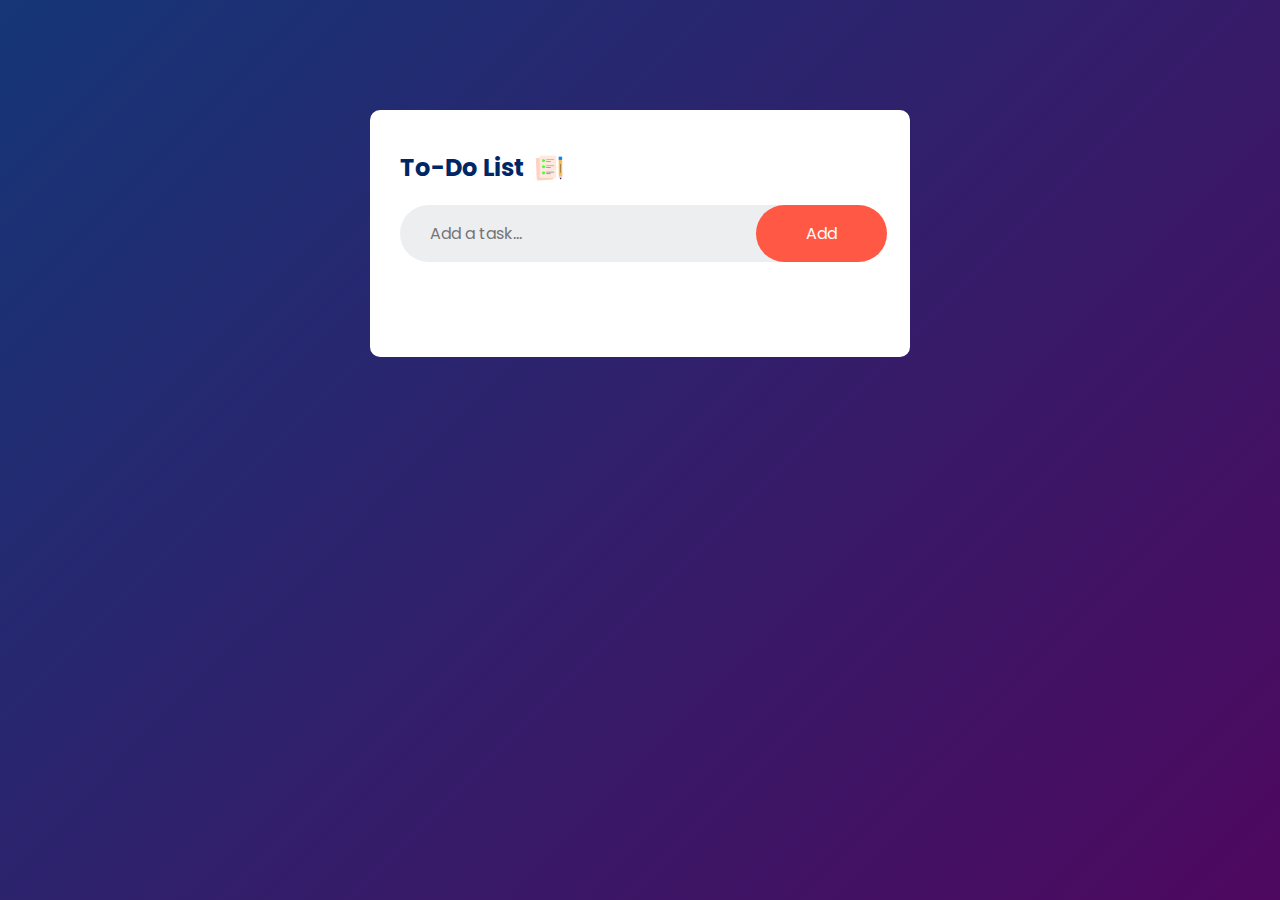
<file: To-Do List/index.html>
<!DOCTYPE html>
<html lang="en">
  <head>
    <meta charset="UTF-8" />
    <meta name="viewport" content="width=device-width, initial-scale=1.0" />
    <!-- ! My External CSS File -->
    <link rel="stylesheet" href="style.css" />
    <title>To-Do List App</title>
    <!-- ! Google Fonts - Poppins -->
    <link
      href="https://fonts.googleapis.com/css2?family=Poppins:wght@400;display=swap"
      rel="stylesheet"
    />
  </head>
  <body>
    <div class="container">
      <div class="todo-app">
        <h2>To-Do List <img src="images/icon.png" /></h2>
        <div class="row">
          <input type="text" id="input-box" placeholder="Add a task..." />
          <button onclick="addTask()">Add</button>
        </div>
        <ul id="list-container">
          <!-- ! Task Items will be added here by JavaScript -->
        </ul>
      </div>
    </div>

    <!-- ! My External JS File -->
    <script src="script.js"></script>
  </body>
</html>
</file>
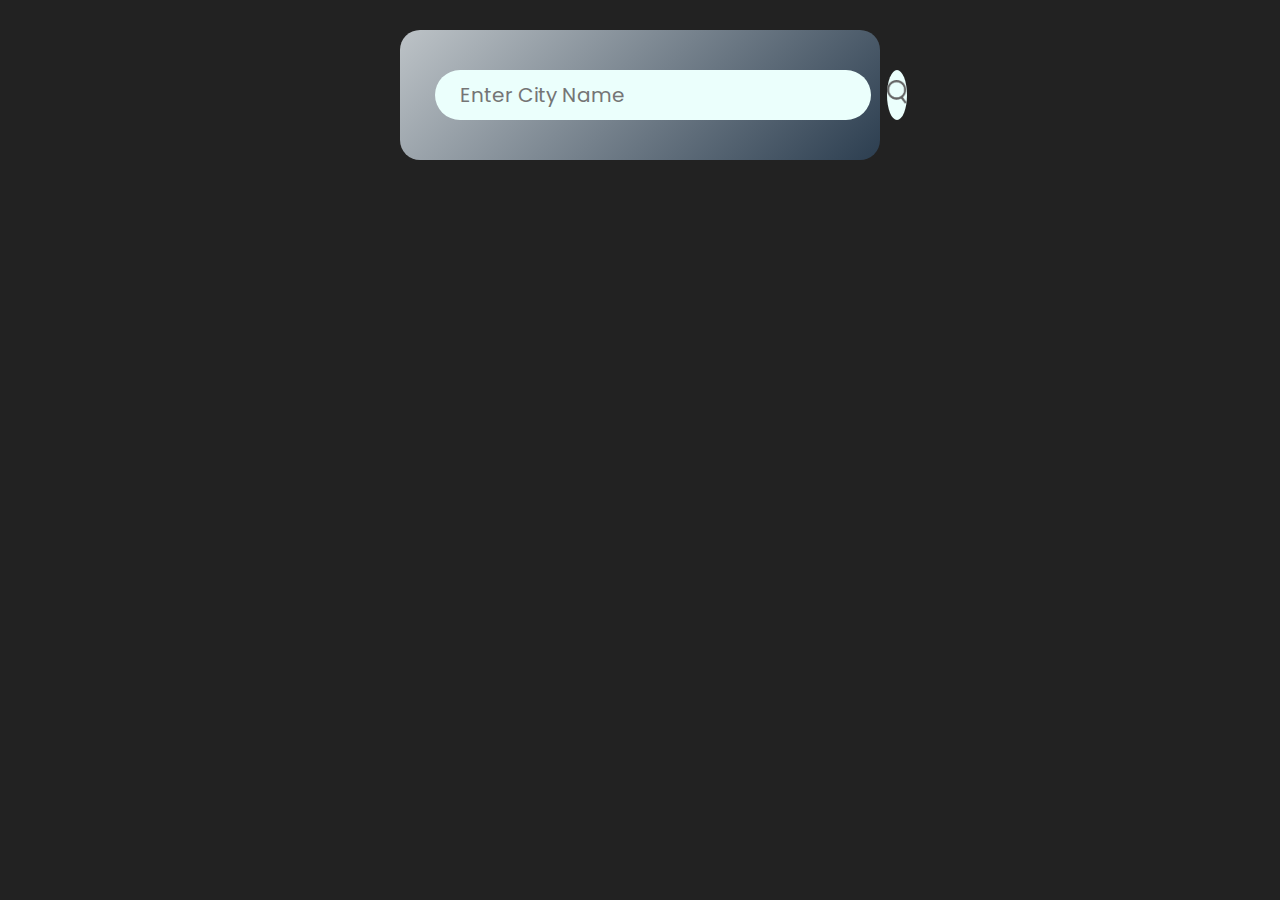
<file: Weather-app/index.html>
<!DOCTYPE html>
<html lang="en">
  <head>
    <meta charset="UTF-8" />
    <meta name="viewport" content="width=device-width, initial-scale=1.0" />
    <!-- ! My External CSS File -->
    <link rel="stylesheet" href="style.css" />
    <title>Weather App</title>
    <!-- ! Google Fonts - Poppins -->
    <link
      href="https://fonts.googleapis.com/css2?family=Poppins:wght@400;display=swap"
      rel="stylesheet"
    />
  </head>
  <body>
    <div class="container">
      <div class="card">
        <div class="search">
          <input type="text" placeholder="Enter City Name" spellcheck="false" />
          <button><img src="images/search.png" /></button>
        </div>
        <div class="error">
          <p>Invalid City Name - Enter Valid City Name</p>
        </div>
        <div class="weather">
          <img class="weather-icon" src="images/rain.png" />
          <h1 class="temp">29°C</h1>
          <h2 class="city">Rajkot</h2>
          <div class="details">
            <div class="col">
              <img src="images/humidity.png" />
              <div>
                <p class="humidity">50%</p>
                <p>Humidity</p>
              </div>
            </div>
            <div class="col">
              <img src="images/wind.png" />
              <div>
                <p class="wind">15 km/h</p>
                <p>Wind Speed</p>
              </div>
            </div>
          </div>
        </div>
      </div>
    </div>

    <!-- ! My External JavaScript File -->
    <script src="script.js"></script>
  </body>
</html>
</file>
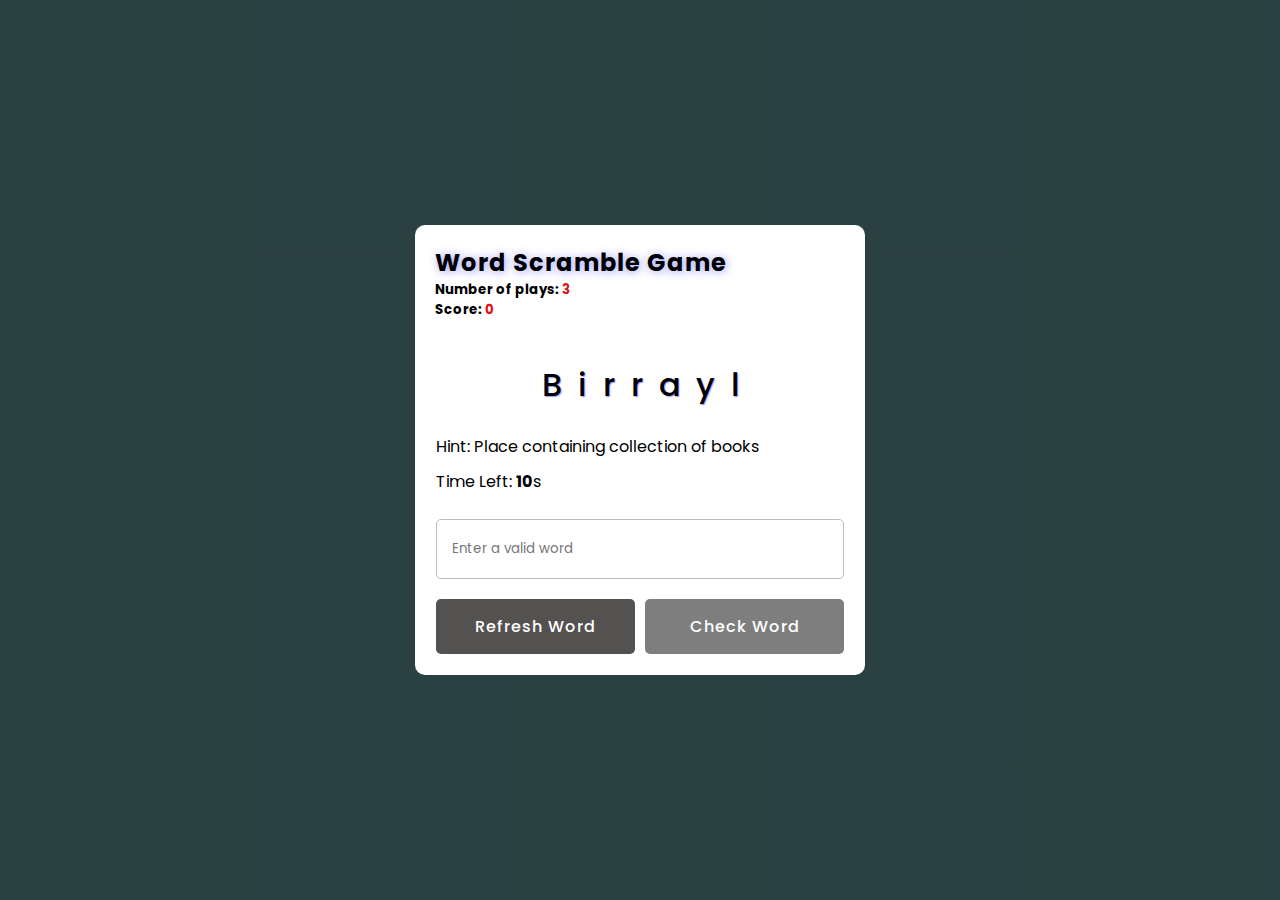
<file: Word-Scramble Game/index.html>
<!DOCTYPE html>
<html lang="en">

<head>
    <meta charset="UTF-8" />
    <meta name="viewport" content="width=device-width, initial-scale=1.0" />
    <link rel="stylesheet" href="style.css" />
    <title>Word Scramble Game | DevTech</title>
</head>

<body>
    <div class="container">

        <header>
            <h2>Word Scramble Game</h2>
            <h5 class="num">Number of plays: <span></span></h5>
            <h5 class="score">Score: <span></span></h5>
        </header>

        <div class="content">
            <div class="word"></div>

            <div class="detail">
                <p class="hint">Hint: <span></span></p>
                <p class="time">Time Left: <span><b></b>s</b></span></p>
            </div>

            <input type="text" placeholder="Enter a valid word">

            <div class="btn">
                <button class="refresh-word">Refresh Word
                </button>
                <button class="check-word">Check Word</button>
            </div>
        </div>
    </div>

    <script src="./data.js"></script>
    <script src="./main.js"></script>
</body>

</html>
</file>
<file: To-Do List/style.css>
/* todo: This CSS for this is global CSS */
* {
    margin: 0;
    padding: 0;
    font-family: "Poppins", sans-serif;
    box-sizing: border-box;
}

/* todo: This is CSS for container */
.container {
    width: 100%;
    min-height: 100vh;
    background: linear-gradient(135deg, #153677, #4e085f);
    padding: 10px;
}

.todo-app {
    width: 100%;
    max-width: 540px;
    background-color: #fff;
    margin: 100px auto 20px;
    padding: 40px 30px 70px;
    border-radius: 10px;    
}


.todo-app h2{
    color: #002765;
    display: flex;
    align-items: center;
    margin-bottom: 20px;
}

.todo-app h2 img{
    width: 30px;
    margin-left: 10px;
}

.row {
    display: flex;
    align-items: center;
    justify-content: space-between;
    background: #edeef0;
    border-radius: 30px;
    padding-left: 20px;
    margin-bottom: 25px;
}

input {
    flex: 1;
    border: none;
    outline: none;
    background: transparent;
    padding: 10px;
    font-weight: 14px;
    font-size: 16px;
}

button {
    border: none;
    outline: none;
    padding: 16px 50px;
    background: #ff5945;
    color: #fff;
    font-size: 16px;
    cursor: pointer;
    border-radius: 30px;
}

ul li {
    list-style: none;
    font-size: 17px;
    padding: 17px 8px 17px 50px;
    user-select: none;
    cursor: pointer;
    position: relative;
    align-items: center;
}

ul li::before {
    content: '';
    position: absolute;
    height: 28px;
    width: 28px;
    border-radius: 50%;
    background-image: url(images/unchecked.png);
    background-size: cover;
    background-position: center;
    top: 12px;
    left: 8px;
}

ul li.checked {
    color: #555;
    text-decoration: line-through;
}

ul li.checked::before {
    background-image: url(images/checked.png);
}

ul li span{
    position: absolute;
    right: 0;
    top: 12px;
    width: 40px;
    height: 30px;
    font-size: 30px;
    color: #555;
    line-height: 32px;
    text-align: center;
    border-radius: 50px;
}

ul li span:hover {
    background: #edeef0;
}
</file>
<file: Weather-app/style.css>
* {
    margin: 0;
    padding: 0;
    font-family: "Poppins", sans-serif;
    box-sizing: border-box;
}

body {
    background-color: #222;
}

/* todo: This CSS For Container to center horizontally */
.card-container {
    display: flex; 
    justify-content: center;
    align-items: flex-start; 
    height: 100vh; 
    overflow-y: auto; 
}

/* todo: This CSS for card layout */
.card{
    width: 90%;
    max-width: 480px;
    background: linear-gradient(135deg, #bdc3c7,#2c3e50);
    color: #fff;
    margin: 30px auto;
    padding: 40px 35px;
    border-radius: 20px;
    text-align: center;
}


/* todo: This CSS for search-bar of the card */
.search {
    width: 100%;
    display: flex;
    align-items: center;
    justify-content: space-between;
}

/* todo: This CSS for search-bar button for search */
.search input {
    border: 0;
    outline: 0;
    background: #ebfffc;
    color: #555;
    padding: 10px 25px;
    height: 50px;
    border-radius: 30px;
    flex: 1;
    margin-right: 16px;
    font-size: 20px;
}

/* todo: This CSS For Search Button */
.search button{
    border: 0;
    outline: 0;
    background: #ebfffc;
    border-radius: 50%;
    width: 50px;
    height: 50px;
    cursor: pointer;
}

/* todo: This CSS For Search image */
.search button img{
    max-width: 20px;
    align-items: center;  
}

.weather-icon {
    width: 150px;
    margin-top: 30px;
}

.weather h1{
    font-size: 80px;
    font-weight: 500;
}

.weather h2{
    font-size: 45px;
    font-weight: 400;
    margin-top: -10px;
}

.details {
    display: flex;
    align-items: center;
    justify-content: space-between;
    padding: 0 20px;
    margin-top: 50px;
}

.col {
    display: flex;
    align-items: center;
    text-align: left;
}

.col img {
    width: 40px;
    margin-right: 10px;
}

.humidity .wind {
    font-size: 28px;
    margin-top: -6px;
}

.weather {
    display: none;
}

.error {
    text-align: left;
    margin-left: 10px;
    font-size: 14px;
    margin-top: 10px;
    display: none;
}
</file>
<file: Word-Scramble Game/style.css>
@import url("https://fonts.googleapis.com/css2?family=Poppins:ital,wght@0,100;0,200;0,300;0,400;0,500;0,600;0,700;0,800;0,900;1,100;1,200;1,300;1,400;1,500;1,600;1,700;1,800;1,900&display=swap");
* {
  font-family: "Poppins", sans-serif;
  margin: 0;
  padding: 0;
  box-sizing: border-box;
}

body {
  width: 100%;
  height: 100vh;
  display: flex;
  justify-content: center;
  align-items: center;
  color: black;
  background: linear-gradient(0deg, #03737a33, #03737a33),
    linear-gradient(0deg, #c8c8c842, #c8c8c842), #000000;
}

.container {
  background-color: white;
  width: 100%;
  max-width: 450px;
  border-radius: 10px;
}

.container header {
  padding: 20px;
  /* border: 1px solid #ccc; Temporary i will comment this */
}

.container h2 {
  font-size: 1.5rem;
  letter-spacing: 1px;
  text-shadow: 1px 1px 10px #9797fe;
}

.container header span {
  color: rgb(220, 20, 20);
}

.container .content {
  margin: 1.3rem;
}

.content .word {
  font-size: 2rem;
  font-weight: 500;
  text-align: center;
  text-transform: capitalize;
  letter-spacing: 1rem;
  margin-right: -1rem;
  text-shadow: 1px 1px 1px #9797fe;
  word-wrap: break-word;
}

.content .detail {
  margin: 25px 0;
}

.detail p {
  margin-bottom: 10px;
}

.content input {
  width: 100%;
  height: 60px;
  outline: none;
  border-radius: 5px;
  background: transparent;
  border: 1px solid #bbb;
  padding: 0 15px;
  box-shadow: inset 1px 1px 4px #ccc, inset -1 1px 4px #ccc;
}

.content .btn {
  display: flex;
  justify-content: space-between;
  margin-top: 20px;
}

.content .btn button {
  border: none;
  outline: none;
  padding: 15px;
  border-radius: 5px;
  width: calc(100% / 2 - 5px);
  color: white;
  font-weight: 500;
  cursor: pointer;
  font-size: 1rem;
  letter-spacing: 1px;
}

.content .btn .refresh-word {
  background: #545151;
}

.content .btn .check-word {
  background: black;
}

.content .btn .check-word:disabled {
  opacity: 0.5;
  pointer-events: none;
}
</file>
